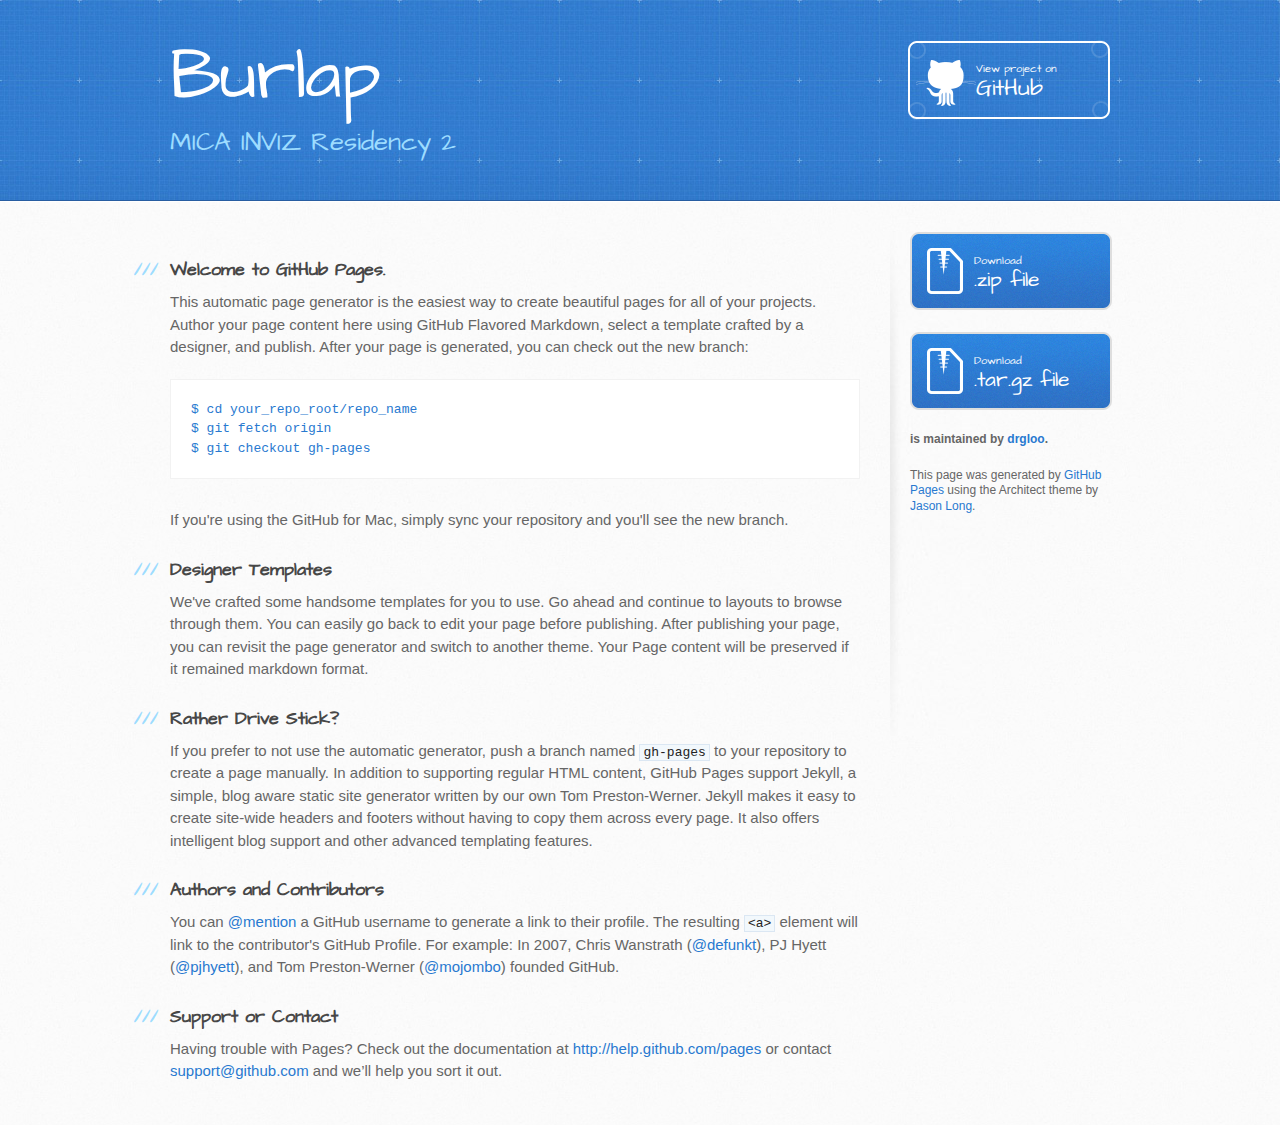
<file: index.html>
<!DOCTYPE html>
<html>
  <head>
    <meta charset='utf-8'>
    <meta http-equiv="X-UA-Compatible" content="chrome=1">
    <meta name="viewport" content="width=device-width, initial-scale=1, maximum-scale=1">
    <link href='https://fonts.googleapis.com/css?family=Architects+Daughter' rel='stylesheet' type='text/css'>
    <link rel="stylesheet" type="text/css" href="stylesheets/stylesheet.css" media="screen" />
    <link rel="stylesheet" type="text/css" href="stylesheets/pygment_trac.css" media="screen" />
    <link rel="stylesheet" type="text/css" href="stylesheets/print.css" media="print" />

    <!--[if lt IE 9]>
    <script src="//html5shiv.googlecode.com/svn/trunk/html5.js"></script>
    <![endif]-->

    <title>Burlap by drgloo</title>
  </head>

  <body>
    <header>
      <div class="inner">
        <h1>Burlap</h1>
        <h2>MICA INVIZ Residency 2</h2>
        <a href="https://github.com/drgloo/Burlap" class="button"><small>View project on</small>GitHub</a>
      </div>
    </header>

    <div id="content-wrapper">
      <div class="inner clearfix">
        <section id="main-content">
          <h3>
<a name="welcome-to-github-pages" class="anchor" href="#welcome-to-github-pages"><span class="octicon octicon-link"></span></a>Welcome to GitHub Pages.</h3>

<p>This automatic page generator is the easiest way to create beautiful pages for all of your projects. Author your page content here using GitHub Flavored Markdown, select a template crafted by a designer, and publish. After your page is generated, you can check out the new branch:</p>

<pre><code>$ cd your_repo_root/repo_name
$ git fetch origin
$ git checkout gh-pages
</code></pre>

<p>If you're using the GitHub for Mac, simply sync your repository and you'll see the new branch.</p>

<h3>
<a name="designer-templates" class="anchor" href="#designer-templates"><span class="octicon octicon-link"></span></a>Designer Templates</h3>

<p>We've crafted some handsome templates for you to use. Go ahead and continue to layouts to browse through them. You can easily go back to edit your page before publishing. After publishing your page, you can revisit the page generator and switch to another theme. Your Page content will be preserved if it remained markdown format.</p>

<h3>
<a name="rather-drive-stick" class="anchor" href="#rather-drive-stick"><span class="octicon octicon-link"></span></a>Rather Drive Stick?</h3>

<p>If you prefer to not use the automatic generator, push a branch named <code>gh-pages</code> to your repository to create a page manually. In addition to supporting regular HTML content, GitHub Pages support Jekyll, a simple, blog aware static site generator written by our own Tom Preston-Werner. Jekyll makes it easy to create site-wide headers and footers without having to copy them across every page. It also offers intelligent blog support and other advanced templating features.</p>

<h3>
<a name="authors-and-contributors" class="anchor" href="#authors-and-contributors"><span class="octicon octicon-link"></span></a>Authors and Contributors</h3>

<p>You can <a href="https://github.com/blog/821" class="user-mention">@mention</a> a GitHub username to generate a link to their profile. The resulting <code>&lt;a&gt;</code> element will link to the contributor's GitHub Profile. For example: In 2007, Chris Wanstrath (<a href="https://github.com/defunkt" class="user-mention">@defunkt</a>), PJ Hyett (<a href="https://github.com/pjhyett" class="user-mention">@pjhyett</a>), and Tom Preston-Werner (<a href="https://github.com/mojombo" class="user-mention">@mojombo</a>) founded GitHub.</p>

<h3>
<a name="support-or-contact" class="anchor" href="#support-or-contact"><span class="octicon octicon-link"></span></a>Support or Contact</h3>

<p>Having trouble with Pages? Check out the documentation at <a href="http://help.github.com/pages">http://help.github.com/pages</a> or contact <a href="mailto:support@github.com">support@github.com</a> and we’ll help you sort it out.</p>
        </section>

        <aside id="sidebar">
          <a href="https://github.com/drgloo/Burlap/zipball/master" class="button">
            <small>Download</small>
            .zip file
          </a>
          <a href="https://github.com/drgloo/Burlap/tarball/master" class="button">
            <small>Download</small>
            .tar.gz file
          </a>

          <p class="repo-owner"><a href="https://github.com/drgloo/Burlap"></a> is maintained by <a href="https://github.com/drgloo">drgloo</a>.</p>

          <p>This page was generated by <a href="https://pages.github.com">GitHub Pages</a> using the Architect theme by <a href="https://twitter.com/jasonlong">Jason Long</a>.</p>
        </aside>
      </div>
    </div>

  
  </body>
</html>
</file>
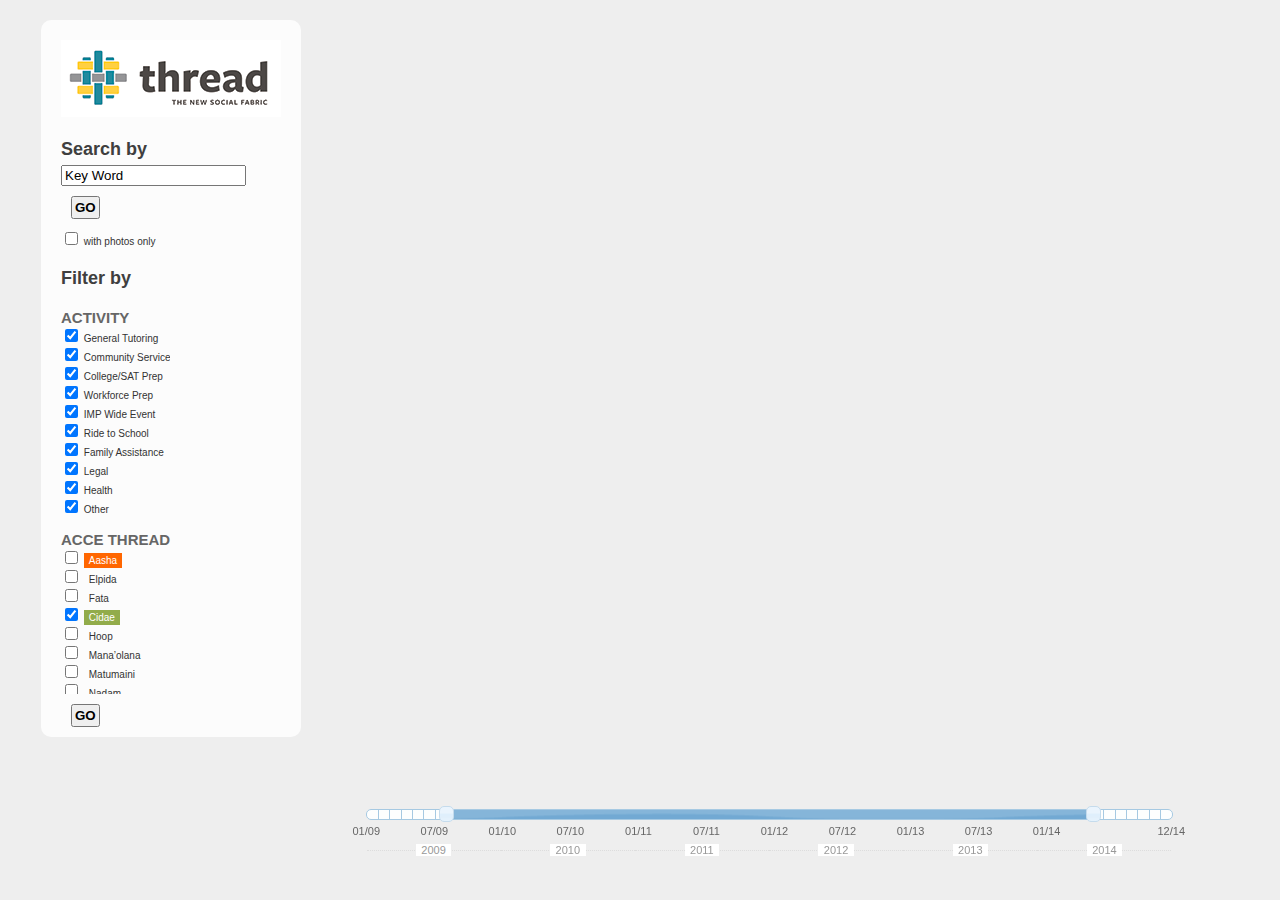
<file: GeoJSON/StarkJA_onehouse.html>
<!DOCTYPE html>
<html>
<head>
<meta charset=utf-8 />
<title>GeoJSON Marker from URL</title>

<meta name='viewport' content='width=device-width, initial-scale=1.0, maximum-scale=1.0, user-scalable=no' />
<script src='https://api.tiles.mapbox.com/mapbox.js/v1.6.2/mapbox.js'></script>
<link href='https://api.tiles.mapbox.com/mapbox.js/v1.6.2/mapbox.css' rel='stylesheet' />



  <link rel="stylesheet" type="text/css" href="styles.css">


<!--time slider related stuff start-->

<script type="text/javascript" src="slider/js/jquery-1.3.2.min.js"></script>
	<script type="text/javascript" src="slider/js/jquery-ui-1.7.1.custom.min.js"></script>
	<script type="text/javascript" src="slider/js/selectToUISlider.jQuery.js"></script>
	<link rel="stylesheet" href="slider/css/redmond/jquery-ui-1.7.1.custom.css" type="text/css" />
	<link rel="Stylesheet" href="slider/css/ui.slider.extras.css" type="text/css" />
	<style type="text/css">
		body {font-size: 62.5%; font-family:"Segoe UI","Helvetica Neue",Helvetica,Arial,sans-serif; }
		fieldset { border:0; margin: 0em; height: 12em; margin-left: 33em; }	
		label {font-weight: normal; float: left; margin-right: .5em; font-size: 1.1em;}
		select {margin-right: 1em; float: left;}
		.ui-slider {clear: both; top: 5em;}
	</style>
	<script type="text/javascript">
		$(function(){
			//demo 1
			var abc = $('select#speed').selectToUISlider().next();
					
			//demo 2
			$('select#valueA, select#valueB').selectToUISlider();
		
			//demo 3
			$('select#valueAA, select#valueBB').selectToUISlider({
				labels: 12
			});
			
			//fix color 
			fixToolTipColor();
		});
		//purely for theme-switching demo... ignore this unless you're using a theme switcher
		//quick function for tooltip color match
		function fixToolTipColor(){
			//grab the bg color from the tooltip content - set top border of pointer to same
			$('.ui-tooltip-pointer-down-inner').each(function(){
				var bWidth = $('.ui-tooltip-pointer-down-inner').css('borderTopWidth');
				var bColor = $(this).parents('.ui-slider-tooltip').css('backgroundColor')
				$(this).css('border-top', bWidth+' solid '+bColor);
			});	
		}
	</script>
	<!-- jQuery UI theme switcher -->
	<script type="text/javascript" src="http://ui.jquery.com/applications/themeroller/themeswitchertool/"></script>
	<script type="text/javascript"> $(function(){ $('<div style="position: absolute; right: 20px; margin-top: -40px" />').appendTo('body').themeswitcher({onSelect: function(){ setTimeout(fixToolTipColor, 800); }}); });</script>
<!-- time slider related stuff end-->


</head>
<body>


<div id='map'></div>


<div id="left_nav"><a href="StarkJA_test.html"><img src="Dummy_Logo.png" alt=""/></a> <span>
  <h2>Search by</h2>
  <input type="text" value="Key Word">
  <span class="submit">
  <input type="submit" name="submit" id="submit" value="GO" class="go">
  </span>
  <div>
    <input type="checkbox">
    with photos only</div>
  <h2>Filter by</h2>
  <div class="filter_by">
    <div>
      <h3>Activity</h3>
      <ul>
        <li>
          <input type="checkbox" checked>
          General Tutoring </li>
        <li>
          <input type="checkbox" checked>
          Community Service </li>
        <li>
          <input type="checkbox" checked>
          College/SAT Prep </li>
        <li>
          <input type="checkbox" checked>
          Workforce Prep </li>
        <li>
          <input type="checkbox" checked>
          IMP Wide Event </li>
        <li>
          <input type="checkbox" checked>
          Ride to School </li>
        <li>
          <input type="checkbox" checked>
          Family Assistance </li>
        <li>
          <input type="checkbox" checked>
          Legal </li>
        <li>
          <input type="checkbox" checked>
          Health </li>
        <li>
          <input type="checkbox" checked>
          Other </li>
      </ul>
    </div>
   
   
    <div >
      <h3>ACCE Thread</h3>
      <ul class="house">
   
          <li class="aasha">
         <input type="checkbox" style="background: none; color: #333;" > <span class="active">Aasha</span> </li>
        <li class="elpida">
          <input type="checkbox" >
          <span  class="active" style="background: none; color: #333;">Elpida</span> </li>
        <li class="fata">
          <input type="checkbox" >
          <span  class="active" style="background: none; color: #333;" >Fata</span> </li>
        <li class="gidae">
          <input type="checkbox" checked>
          <span class="active">Cidae</span> </li>
        <li class="hoop">
          <input type="checkbox">
          <span>Hoop</span> </li>
        <li class="manaolana">
          <input type="checkbox">
          <span>Mana’olana</span> </li>
        <li class="matumaini">
          <input type="checkbox" >
          <span>Matumaini</span> </li>
        <li class="nadam">
          <input type="checkbox">
          <span>Nadam</span> </li>
        <li class="nadezhda">
          <input type="checkbox">
          <span>Nadezhda</span> </li>
        <li class="nadzieja">
          <input type="checkbox">
          <span>Nadzieja</span> </li>
        <li class="nozomi">
          <input type="checkbox">
          <span>Nozomi</span> </li>
        <li class="pagasa">
          <input type="checkbox">
          <span>Pagasa</span> </li>
        <li class="toivoa">
          <input type="checkbox">
          <span>Toivoa</span> </li>
        <li class="ummak">
          <input type="checkbox">
          <span>Ummak</span> </li>
        <li class="ummeed">
          <input type="checkbox">
          <span>Ummeed</span> </li>
        <li class="xiwang">
          <input type="checkbox">
          <span>Xiwang</span> </li>
        
      </ul>
    </div>
    
    <div >
      <h3>Dunbar Thread</h3>
      
   
      <ul  class="house">
   
<li class="aile">
         <input type="checkbox" checked> <span class="active">Aile </span> </li>
         <li class="gajok">
         <input type="checkbox" checked> <span class="active">Gajok </span> </li>
       
       <li class="gesin">
         <input type="checkbox" checked> <span class="active">Gesin  </span> </li>
       
       <li class="lyali">
         <input type="checkbox" checked> <span class="active">Iyali  </span> </li>
       
       <li class="jiating">
         <input type="checkbox"> <span>Jiating</span> </li>
       
       <li class="kazoku">
         <input type="checkbox"> <span>Kazoku  </span> </li>
       
       <li class="khandaan">
         <input type="checkbox" checked> <span class="active"> Khandaan  </span> </li>
       
       <li class="ohana">
         <input type="checkbox"> <span class="one">Ohana  </span> </li>
       
       <li class="oikogeneia ">
         <input type="checkbox"> <span>Oikogeneia </span> </li>
       
       <li class="pamilya">
         <input type="checkbox"> <span >Pamilya  </span> </li>
       
       <li class="parivar">
         <input type="checkbox" checked> <span class="active">Parivar  </span> </li>
       
       <li class="perhe">
         <input type="checkbox"> <span>Perhe  </span> </li>
       
       <li class="porodica">
         <input type="checkbox"> <span>Porodica  </span> </li>
       
       <li class="rodzina" >
         <input type="checkbox"> <span>Rodzina  </span> </li>
       
       <li class="semja" >
         <input type="checkbox"> <span >Sem’ja  </span> </li>
       
       <li class="semejestvo" >
         <input type="checkbox" checked> <span class="active">Semejestvo </span> </li>
       
       
        
      </ul>
    </div>
  </div>
  <div>
    <input type="submit" name="submit" id="submit" value="GO" class="go">
  </div>
</div>



<form action="#" style="
    position: fixed;
    bottom: 20px;
    width: 90%;
    right: 10em;
    font-style: bold;
">
		<!-- demo 1 -->
		<fieldset style="display: none;">
			<label for="speed">Select a Speed:</label>
			<select name="speed" id="speed">
				<option value="Slower">Slower</option>
				<option value="Slow">Slow</option>
				<option value="Med" selected="selected">Med</option>
				<option value="Fast">Fast</option>
				<option value="Faster">Faster</option>
			</select>
		</fieldset>
		
		<!-- demo 2 -->
		<fieldset  style="display: none;">
			<label for="valueA">From:</label>
			<select name="valueA" id="valueA">
				<option value="6am">6:00</option>
				<option value="7am">7:00</option>
				<option value="8am">8:00</option>
				<option value="9am" selected="selected">9:00</option>
				<option value="10am">10:00</option>
				<option value="11am">11:00</option>
				<option value="Noon">Noon</option>
				<option value="1pm">1:00</option>
				<option value="2pm">2:00</option>
				<option value="3pm">3:00</option>
				<option value="4pm">4:00</option>
				<option value="5pm">5:00</option>
				<option value="6pm">6:00</option>
				<option value="7pm">7:00</option>
				<option value="8pm">8:00</option>
				<option value="9pm">9:00</option>
				<option value="10pm">10:00</option>
				<option value="11pm">11:00</option>
				<option value="12pm">12:00</option>
			</select>
	
			<label for="valueB">To:</label>
			<select name="valueB" id="valueB">
				<option value="6am">6:00</option>
				<option value="7am">7:00</option>
				<option value="8am">8:00</option>
				<option value="9am">9:00</option>
				<option value="10am">10:00</option>
				<option value="11am">11:00</option>
				<option value="Noon">Noon</option>
				<option value="1pm">1:00</option>
				<option value="2pm">2:00</option>
				<option value="3pm">3:00</option>
				<option value="4pm">4:00</option>
				<option value="5pm">5:00</option>
				<option value="6pm">6:00</option>
				<option value="7pm">7:00</option>
				<option value="8pm">8:00</option>
				<option value="9pm" selected="selected">9:00</option>
				<option value="10pm">10:00</option>
				<option value="11pm">11:00</option>
				<option value="12pm">12:00</option>
			</select>
		</fieldset>
		
		
		<!-- demo 3 -->
		<fieldset>
			<label for="valueAA" style="display: none;">From:</label>
			<select name="valueAA" id="valueAA" style="display: none;">
				<optgroup label="2009">
					<option value="01/09">Jan 09</option>
					<option value="02/09">Feb 09</option>
					<option value="03/09">Mar 09</option>
					<option value="03/09">Apr 09</option>
					<option value="03/09">May 09</option>
					<option value="06/09">Jun 09</option>
					<option value="07/09">Jul 09</option>
					<option value="08/03" selected="selected">Aug 09</option>
					<option value="09/09">Sep 09</option>
					<option value="10/09">Oct 09</option>
					<option value="11/09">Nov 09</option>
					<option value="12/09">Dec 09</option>
				</optgroup>
				<optgroup label="2010">
					<option value="01/10">Jan 10 </option>
					<option value="02/10">Feb 10 </option>
					<option value="03/10">Mar 10 </option>
					<option value="04/10">Apr 10 </option>
					<option value="04/10">May 10 </option>
					<option value="06/10">Jun 10 </option>
					<option value="07/10">Jul 10 </option>
					<option value="08/10">Aug 10 </option>
					<option value="09/10">Sep 10 </option>
					<option value="10/10">Oct 10 </option>
					<option value="11/10">Nov 10 </option>
					<option value="12/10">Dec 10 </option>
				</optgroup>
				<optgroup label="2011">
					<option value="01/11">Jan 11</option>
					<option value="02/11">Feb 11</option>
					<option value="03/11">Mar 11</option>
					<option value="04/11">Apr 11</option>
					<option value="05/11">May 11</option>
					<option value="06/11">Jun 11</option>
					<option value="07/11">Jul 11</option>
					<option value="08/11">Aug 11</option>
					<option value="09/11">Sep 11</option>
					<option value="10/11">Oct 11</option>
					<option value="11/11">Nov 11</option>
					<option value="12/11">Dec 11</option>
				</optgroup>
				<optgroup label="2012">
					<option value="01/12">Jan 12</option>
					<option value="02/12">Feb 12</option>
					<option value="03/12">Mar 12</option>
					<option value="04/12">Apr 12</option>
					<option value="06/12">May 12</option>
					<option value="06/12">Jun 12</option>
					<option value="07/12">Jul 12</option>
					<option value="08/12">Aug 12</option>
					<option value="09/12">Sep 12</option>
					<option value="10/12">Oct 12</option>
					<option value="11/12">Nov 12</option>
					<option value="12/12">Dec 12</option>
				</optgroup>
				<optgroup label="2013">
					<option value="01/13">Jan13</option>
					<option value="02/13">Feb13</option>
					<option value="03/13">Mar13</option>
					<option value="04/13">Apr13</option>
					<option value="05/13">May13</option>
					<option value="06/13">Jun13</option>
					<option value="07/13">Jul13</option>
					<option value="08/13">Aug13</option>
					<option value="09/13">Sep13</option>
					<option value="10/13">Oct13</option>
					<option value="11/13">Nov13</option>
					<option value="12/13">Dec13</option>
				</optgroup>
				<optgroup label="2014">
					<option value="01/14">Jan 14</option>
					<option value="02/14">Feb 14</option>
					<option value="03/14">Mar 14</option>
					<option value="04/14">Apr 14</option>
					<option value="05/14">May 14</option>
					<option value="06/14">Jun 14</option>
					<option value="07/14">Jul 14</option>
					<option value="08/14">Aug 14</option>
					<option value="09/14">Sep 14</option>
					<option value="10/14">Oct 14</option>
					<option value="11/14">Nov 14</option>
					<option value="12/14">Dec 14</option>
				</optgroup>
			</select>
	
			<label for="valueBB" style="display: none;">To:</label>
			<select name="valueBB" id="valueBB" style="display: none;">
				<optgroup label="2009">
					<option value="01/09">Jan 09</option>
					<option value="02/09">Feb 09</option>
					<option value="03/09">Mar 09</option>
					<option value="03/09">Apr 09</option>
					<option value="03/09">May 09</option>
					<option value="06/09">Jun 09</option>
					<option value="07/09">Jul 09</option>
					<option value="08/09">Aug 09</option>
					<option value="09/09">Sep 09</option>
					<option value="10/09">Oct 09</option>
					<option value="11/09">Nov 09</option>
					<option value="12/09">Dec 09</option>
				</optgroup>
				<optgroup label="2010">
					<option value="01/10">Jan 10 </option>
					<option value="02/10">Feb 10 </option>
					<option value="03/10">Mar 10 </option>
					<option value="04/10">Apr 10 </option>
					<option value="04/10">May 10 </option>
					<option value="06/10">Jun 10 </option>
					<option value="07/10">Jul 10 </option>
					<option value="08/10">Aug 10 </option>
					<option value="09/10">Sep 10 </option>
					<option value="10/10">Oct 10 </option>
					<option value="11/10">Nov 10 </option>
					<option value="12/10">Dec 10 </option>
				</optgroup>
				<optgroup label="2011">
					<option value="01/11">Jan 11</option>
					<option value="02/11">Feb 11</option>
					<option value="03/11">Mar 11</option>
					<option value="04/11">Apr 11</option>
					<option value="05/11">May 11</option>
					<option value="06/11">Jun 11</option>
					<option value="07/11">Jul 11</option>
					<option value="08/11">Aug 11</option>
					<option value="09/11">Sep 11</option>
					<option value="10/11">Oct 11</option>
					<option value="11/11">Nov 11</option>
					<option value="12/11">Dec 11</option>
				</optgroup>
				<optgroup label="2012">
					<option value="01/12">Jan 12</option>
					<option value="02/12">Feb 12</option>
					<option value="03/12">Mar 12</option>
					<option value="04/12">Apr 12</option>
					<option value="06/12">May 12</option>
					<option value="06/12">Jun 12</option>
					<option value="07/12">Jul 12</option>
					<option value="08/12">Aug 12</option>
					<option value="09/12">Sep 12</option>
					<option value="10/12">Oct 12</option>
					<option value="11/12">Nov 12</option>
					<option value="12/12">Dec 12</option>
				</optgroup>
				<optgroup label="2013">
					<option value="01/13">Jan13</option>
					<option value="02/13">Feb13</option>
					<option value="03/13">Mar13</option>
					<option value="04/13">Apr13</option>
					<option value="07/13">May13</option>
					<option value="07/13">Jun13</option>
					<option value="07/13">Jul13</option>
					<option value="08/13">Aug 13</option>
					<option value="09/13">Sep13</option>
					<option value="10/13">Oct13</option>
					<option value="11/13">Nov13</option>
					<option value="12/13">Dec13</option>
				</optgroup>
				<optgroup label="2014">
					<option value="01/14">Jan 14</option>
					<option value="02/14">Feb 14</option>
					<option value="03/14">Mar 14</option>
					<option value="04/14">Apr 14</option>
					<option value="05/14" selected="selected">May 14</option>
                    
                    <!--
					<option value="06/14">Jun 14</option>
					<option value="07/14">Jul 14</option>
					<option value="08/14">Aug 14</option>
					<option value="09/14">Sep 14</option>
					<option value="10/14">Oct 14</option>
					<option value="11/14">Nov 14</option>
					<option value="12/14"  >Dec 14</option>-->
                 
				</optgroup>
			</select>
		</fieldset>
	</form>


<script src='js-single.js'></script>
</body>
</html>
</file>
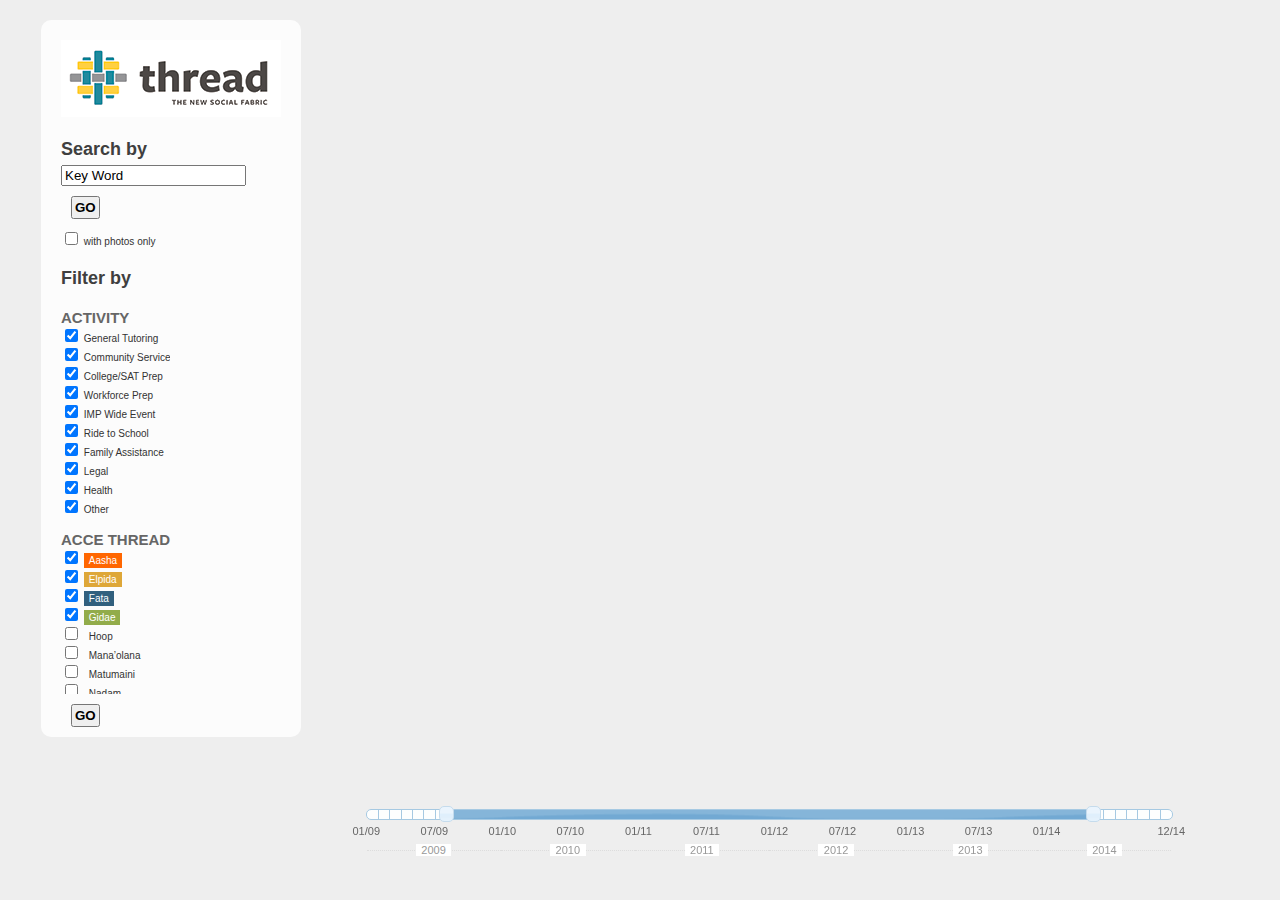
<file: GeoJSON/StarkJA_test.html>
<!DOCTYPE html>
<html>
<head>
<meta charset=utf-8 />
<title>GeoJSON Marker from URL</title>

<meta name='viewport' content='width=device-width, initial-scale=1.0, maximum-scale=1.0, user-scalable=no' />
<script src='https://api.tiles.mapbox.com/mapbox.js/v1.6.2/mapbox.js'></script>
<link href='https://api.tiles.mapbox.com/mapbox.js/v1.6.2/mapbox.css' rel='stylesheet' />



  <link rel="stylesheet" type="text/css" href="styles.css">


<!--time slider related stuff start-->

<script type="text/javascript" src="slider/js/jquery-1.3.2.min.js"></script>
	<script type="text/javascript" src="slider/js/jquery-ui-1.7.1.custom.min.js"></script>
	<script type="text/javascript" src="slider/js/selectToUISlider.jQuery.js"></script>
	<link rel="stylesheet" href="slider/css/redmond/jquery-ui-1.7.1.custom.css" type="text/css" />
	<link rel="Stylesheet" href="slider/css/ui.slider.extras.css" type="text/css" />
	<style type="text/css">
		body {font-size: 62.5%; font-family:"Segoe UI","Helvetica Neue",Helvetica,Arial,sans-serif; }
		fieldset { border:0; margin: 0em; height: 12em; margin-left: 33em; }	
		label {font-weight: normal; float: left; margin-right: .5em; font-size: 1.1em;}
		select {margin-right: 1em; float: left;}
		.ui-slider {clear: both; top: 5em;}
	</style>
	<script type="text/javascript">
		$(function(){
			//demo 1
			var abc = $('select#speed').selectToUISlider().next();
					
			//demo 2
			$('select#valueA, select#valueB').selectToUISlider();
		
			//demo 3
			$('select#valueAA, select#valueBB').selectToUISlider({
				labels: 12
			});
			
			//fix color 
			fixToolTipColor();
		});
		//purely for theme-switching demo... ignore this unless you're using a theme switcher
		//quick function for tooltip color match
		function fixToolTipColor(){
			//grab the bg color from the tooltip content - set top border of pointer to same
			$('.ui-tooltip-pointer-down-inner').each(function(){
				var bWidth = $('.ui-tooltip-pointer-down-inner').css('borderTopWidth');
				var bColor = $(this).parents('.ui-slider-tooltip').css('backgroundColor')
				$(this).css('border-top', bWidth+' solid '+bColor);
			});	
		}
	</script>
	<!-- jQuery UI theme switcher -->
	<script type="text/javascript" src="http://ui.jquery.com/applications/themeroller/themeswitchertool/"></script>
	<script type="text/javascript"> $(function(){ $('<div style="position: absolute; right: 20px; margin-top: -40px" />').appendTo('body').themeswitcher({onSelect: function(){ setTimeout(fixToolTipColor, 800); }}); });</script>
<!-- time slider related stuff end-->


</head>
<body>


<div id='map'></div>


<div id="left_nav"><img src="Dummy_Logo.png" alt=""/> <span>
  <h2>Search by</h2>
  <input type="text" value="Key Word">
  <span class="submit">
  <input type="submit" name="submit" id="submit" value="GO" class="go">
  </span>
  <div>
    <input type="checkbox">
    with photos only</div>
  <h2>Filter by</h2>
  <div class="filter_by">
    <div>
      <h3>Activity</h3>
      <ul>
        <li>
          <input type="checkbox" checked>
          General Tutoring </li>
        <li>
          <input type="checkbox" checked>
          Community Service </li>
        <li>
          <input type="checkbox" checked>
          College/SAT Prep </li>
        <li>
          <input type="checkbox" checked>
          Workforce Prep </li>
        <li>
          <input type="checkbox" checked>
          IMP Wide Event </li>
        <li>
          <input type="checkbox" checked>
          Ride to School </li>
        <li>
          <input type="checkbox" checked>
          Family Assistance </li>
        <li>
          <input type="checkbox" checked>
          Legal </li>
        <li>
          <input type="checkbox" checked>
          Health </li>
        <li>
          <input type="checkbox" checked>
          Other </li>
      </ul>
    </div>
   
   
    <div >
      <h3>ACCE Thread</h3>
      <ul class="house">
   
          <li class="aasha">
         <input type="checkbox" checked> <span class="active">Aasha</span> </li>
        <li class="elpida">
          <input type="checkbox" checked>
          <span  class="active">Elpida</span> </li>
        <li class="fata">
          <input type="checkbox" checked>
          <span  class="active">Fata</span> </li>
        <li class="gidae">
          <input type="checkbox" checked>
          <span class="active">Gidae</span> </li>
        <li class="hoop">
          <input type="checkbox">
          <span>Hoop</span> </li>
        <li class="manaolana">
          <input type="checkbox">
          <span>Mana’olana</span> </li>
        <li class="matumaini">
          <input type="checkbox" >
          <span>Matumaini</span> </li>
        <li class="nadam">
          <input type="checkbox">
          <span>Nadam</span> </li>
        <li class="nadezhda">
          <input type="checkbox">
          <span>Nadezhda</span> </li>
        <li class="nadzieja">
          <input type="checkbox">
          <span>Nadzieja</span> </li>
        <li class="nozomi">
          <input type="checkbox">
          <span>Nozomi</span> </li>
        <li class="pagasa">
          <input type="checkbox">
          <span>Pagasa</span> </li>
        <li class="toivoa">
          <input type="checkbox">
          <span>Toivoa</span> </li>
        <li class="ummak">
          <input type="checkbox">
          <span>Ummak</span> </li>
        <li class="ummeed">
          <input type="checkbox">
          <span>Ummeed</span> </li>
        <li class="xiwang">
          <input type="checkbox">
          <span>Xiwang</span> </li>
        
      </ul>
    </div>
    
    <div >
      <h3>Dunbar Thread</h3>
      
   
      <ul  class="house">
   
<li class="aile">
         <input type="checkbox" checked> <span class="active">Aile </span> </li>
         <li class="gajok">
         <input type="checkbox" checked> <span class="active">Gajok </span> </li>
       
       <li class="gesin">
         <input type="checkbox" checked> <span class="active">Gesin  </span> </li>
       
       <li class="lyali">
         <input type="checkbox" checked> <span class="active">Iyali  </span> </li>
       
       <li class="jiating">
         <input type="checkbox"> <span>Jiating</span> </li>
       
       <li class="kazoku">
         <input type="checkbox"> <span>Kazoku  </span> </li>
       
       <li class="khandaan">
         <input type="checkbox" checked> <span class="active"> Khandaan  </span> </li>
       
       <li class="ohana">
         <input type="checkbox"> <span class="one">Ohana  </span> </li>
       
       <li class="oikogeneia ">
         <input type="checkbox"> <span>Oikogeneia </span> </li>
       
       <li class="pamilya">
         <input type="checkbox"> <span >Pamilya  </span> </li>
       
       <li class="parivar">
         <input type="checkbox" checked> <span class="active">Parivar  </span> </li>
       
       <li class="perhe">
         <input type="checkbox"> <span>Perhe  </span> </li>
       
       <li class="porodica">
         <input type="checkbox"> <span>Porodica  </span> </li>
       
       <li class="rodzina" >
         <input type="checkbox"> <span>Rodzina  </span> </li>
       
       <li class="semja" >
         <input type="checkbox"> <span >Sem’ja  </span> </li>
       
       <li class="semejestvo" >
         <input type="checkbox" checked> <span class="active">Semejestvo </span> </li>
       
       
        
      </ul>
    </div>
  </div>
  <div>
    <input type="submit" name="submit" id="submit" value="GO" class="go">
  </div>
</div>



<form action="#" style="
    position: fixed;
    bottom: 20px;
    width: 90%;
    right: 10em;
    font-style: bold;
">
		<!-- demo 1 -->
		<fieldset style="display: none;">
			<label for="speed">Select a Speed:</label>
			<select name="speed" id="speed">
				<option value="Slower">Slower</option>
				<option value="Slow">Slow</option>
				<option value="Med" selected="selected">Med</option>
				<option value="Fast">Fast</option>
				<option value="Faster">Faster</option>
			</select>
		</fieldset>
		
		<!-- demo 2 -->
		<fieldset  style="display: none;">
			<label for="valueA">From:</label>
			<select name="valueA" id="valueA">
				<option value="6am">6:00</option>
				<option value="7am">7:00</option>
				<option value="8am">8:00</option>
				<option value="9am" selected="selected">9:00</option>
				<option value="10am">10:00</option>
				<option value="11am">11:00</option>
				<option value="Noon">Noon</option>
				<option value="1pm">1:00</option>
				<option value="2pm">2:00</option>
				<option value="3pm">3:00</option>
				<option value="4pm">4:00</option>
				<option value="5pm">5:00</option>
				<option value="6pm">6:00</option>
				<option value="7pm">7:00</option>
				<option value="8pm">8:00</option>
				<option value="9pm">9:00</option>
				<option value="10pm">10:00</option>
				<option value="11pm">11:00</option>
				<option value="12pm">12:00</option>
			</select>
	
			<label for="valueB">To:</label>
			<select name="valueB" id="valueB">
				<option value="6am">6:00</option>
				<option value="7am">7:00</option>
				<option value="8am">8:00</option>
				<option value="9am">9:00</option>
				<option value="10am">10:00</option>
				<option value="11am">11:00</option>
				<option value="Noon">Noon</option>
				<option value="1pm">1:00</option>
				<option value="2pm">2:00</option>
				<option value="3pm">3:00</option>
				<option value="4pm">4:00</option>
				<option value="5pm">5:00</option>
				<option value="6pm">6:00</option>
				<option value="7pm">7:00</option>
				<option value="8pm">8:00</option>
				<option value="9pm" selected="selected">9:00</option>
				<option value="10pm">10:00</option>
				<option value="11pm">11:00</option>
				<option value="12pm">12:00</option>
			</select>
		</fieldset>
		
		
		<!-- demo 3 -->
		<fieldset>
			<label for="valueAA" style="display: none;">From:</label>
			<select name="valueAA" id="valueAA" style="display: none;">
				<optgroup label="2009">
					<option value="01/09">Jan 09</option>
					<option value="02/09">Feb 09</option>
					<option value="03/09">Mar 09</option>
					<option value="03/09">Apr 09</option>
					<option value="03/09">May 09</option>
					<option value="06/09">Jun 09</option>
					<option value="07/09">Jul 09</option>
					<option value="08/03" selected="selected">Aug 09</option>
					<option value="09/09">Sep 09</option>
					<option value="10/09">Oct 09</option>
					<option value="11/09">Nov 09</option>
					<option value="12/09">Dec 09</option>
				</optgroup>
				<optgroup label="2010">
					<option value="01/10">Jan 10 </option>
					<option value="02/10">Feb 10 </option>
					<option value="03/10">Mar 10 </option>
					<option value="04/10">Apr 10 </option>
					<option value="04/10">May 10 </option>
					<option value="06/10">Jun 10 </option>
					<option value="07/10">Jul 10 </option>
					<option value="08/10">Aug 10 </option>
					<option value="09/10">Sep 10 </option>
					<option value="10/10">Oct 10 </option>
					<option value="11/10">Nov 10 </option>
					<option value="12/10">Dec 10 </option>
				</optgroup>
				<optgroup label="2011">
					<option value="01/11">Jan 11</option>
					<option value="02/11">Feb 11</option>
					<option value="03/11">Mar 11</option>
					<option value="04/11">Apr 11</option>
					<option value="05/11">May 11</option>
					<option value="06/11">Jun 11</option>
					<option value="07/11">Jul 11</option>
					<option value="08/11">Aug 11</option>
					<option value="09/11">Sep 11</option>
					<option value="10/11">Oct 11</option>
					<option value="11/11">Nov 11</option>
					<option value="12/11">Dec 11</option>
				</optgroup>
				<optgroup label="2012">
					<option value="01/12">Jan 12</option>
					<option value="02/12">Feb 12</option>
					<option value="03/12">Mar 12</option>
					<option value="04/12">Apr 12</option>
					<option value="06/12">May 12</option>
					<option value="06/12">Jun 12</option>
					<option value="07/12">Jul 12</option>
					<option value="08/12">Aug 12</option>
					<option value="09/12">Sep 12</option>
					<option value="10/12">Oct 12</option>
					<option value="11/12">Nov 12</option>
					<option value="12/12">Dec 12</option>
				</optgroup>
				<optgroup label="2013">
					<option value="01/13">Jan13</option>
					<option value="02/13">Feb13</option>
					<option value="03/13">Mar13</option>
					<option value="04/13">Apr13</option>
					<option value="05/13">May13</option>
					<option value="06/13">Jun13</option>
					<option value="07/13">Jul13</option>
					<option value="08/13">Aug13</option>
					<option value="09/13">Sep13</option>
					<option value="10/13">Oct13</option>
					<option value="11/13">Nov13</option>
					<option value="12/13">Dec13</option>
				</optgroup>
				<optgroup label="2014">
					<option value="01/14">Jan 14</option>
					<option value="02/14">Feb 14</option>
					<option value="03/14">Mar 14</option>
					<option value="04/14">Apr 14</option>
					<option value="05/14">May 14</option>
					<option value="06/14">Jun 14</option>
					<option value="07/14">Jul 14</option>
					<option value="08/14">Aug 14</option>
					<option value="09/14">Sep 14</option>
					<option value="10/14">Oct 14</option>
					<option value="11/14">Nov 14</option>
					<option value="12/14">Dec 14</option>
				</optgroup>
			</select>
	
			<label for="valueBB" style="display: none;">To:</label>
			<select name="valueBB" id="valueBB" style="display: none;">
				<optgroup label="2009">
					<option value="01/09">Jan 09</option>
					<option value="02/09">Feb 09</option>
					<option value="03/09">Mar 09</option>
					<option value="03/09">Apr 09</option>
					<option value="03/09">May 09</option>
					<option value="06/09">Jun 09</option>
					<option value="07/09">Jul 09</option>
					<option value="08/09">Aug 09</option>
					<option value="09/09">Sep 09</option>
					<option value="10/09">Oct 09</option>
					<option value="11/09">Nov 09</option>
					<option value="12/09">Dec 09</option>
				</optgroup>
				<optgroup label="2010">
					<option value="01/10">Jan 10 </option>
					<option value="02/10">Feb 10 </option>
					<option value="03/10">Mar 10 </option>
					<option value="04/10">Apr 10 </option>
					<option value="04/10">May 10 </option>
					<option value="06/10">Jun 10 </option>
					<option value="07/10">Jul 10 </option>
					<option value="08/10">Aug 10 </option>
					<option value="09/10">Sep 10 </option>
					<option value="10/10">Oct 10 </option>
					<option value="11/10">Nov 10 </option>
					<option value="12/10">Dec 10 </option>
				</optgroup>
				<optgroup label="2011">
					<option value="01/11">Jan 11</option>
					<option value="02/11">Feb 11</option>
					<option value="03/11">Mar 11</option>
					<option value="04/11">Apr 11</option>
					<option value="05/11">May 11</option>
					<option value="06/11">Jun 11</option>
					<option value="07/11">Jul 11</option>
					<option value="08/11">Aug 11</option>
					<option value="09/11">Sep 11</option>
					<option value="10/11">Oct 11</option>
					<option value="11/11">Nov 11</option>
					<option value="12/11">Dec 11</option>
				</optgroup>
				<optgroup label="2012">
					<option value="01/12">Jan 12</option>
					<option value="02/12">Feb 12</option>
					<option value="03/12">Mar 12</option>
					<option value="04/12">Apr 12</option>
					<option value="06/12">May 12</option>
					<option value="06/12">Jun 12</option>
					<option value="07/12">Jul 12</option>
					<option value="08/12">Aug 12</option>
					<option value="09/12">Sep 12</option>
					<option value="10/12">Oct 12</option>
					<option value="11/12">Nov 12</option>
					<option value="12/12">Dec 12</option>
				</optgroup>
				<optgroup label="2013">
					<option value="01/13">Jan13</option>
					<option value="02/13">Feb13</option>
					<option value="03/13">Mar13</option>
					<option value="04/13">Apr13</option>
					<option value="07/13">May13</option>
					<option value="07/13">Jun13</option>
					<option value="07/13">Jul13</option>
					<option value="08/13">Aug 13</option>
					<option value="09/13">Sep13</option>
					<option value="10/13">Oct13</option>
					<option value="11/13">Nov13</option>
					<option value="12/13">Dec13</option>
				</optgroup>
				<optgroup label="2014">
					<option value="01/14">Jan 14</option>
					<option value="02/14">Feb 14</option>
					<option value="03/14">Mar 14</option>
					<option value="04/14">Apr 14</option>
					<option value="05/14" selected="selected">May 14</option>
                    
                    <!--
					<option value="06/14">Jun 14</option>
					<option value="07/14">Jul 14</option>
					<option value="08/14">Aug 14</option>
					<option value="09/14">Sep 14</option>
					<option value="10/14">Oct 14</option>
					<option value="11/14">Nov 14</option>
					<option value="12/14"  >Dec 14</option>-->
                 
				</optgroup>
			</select>
		</fieldset>
	</form>


<script src='js.js'></script>
</body>
</html>
</file>
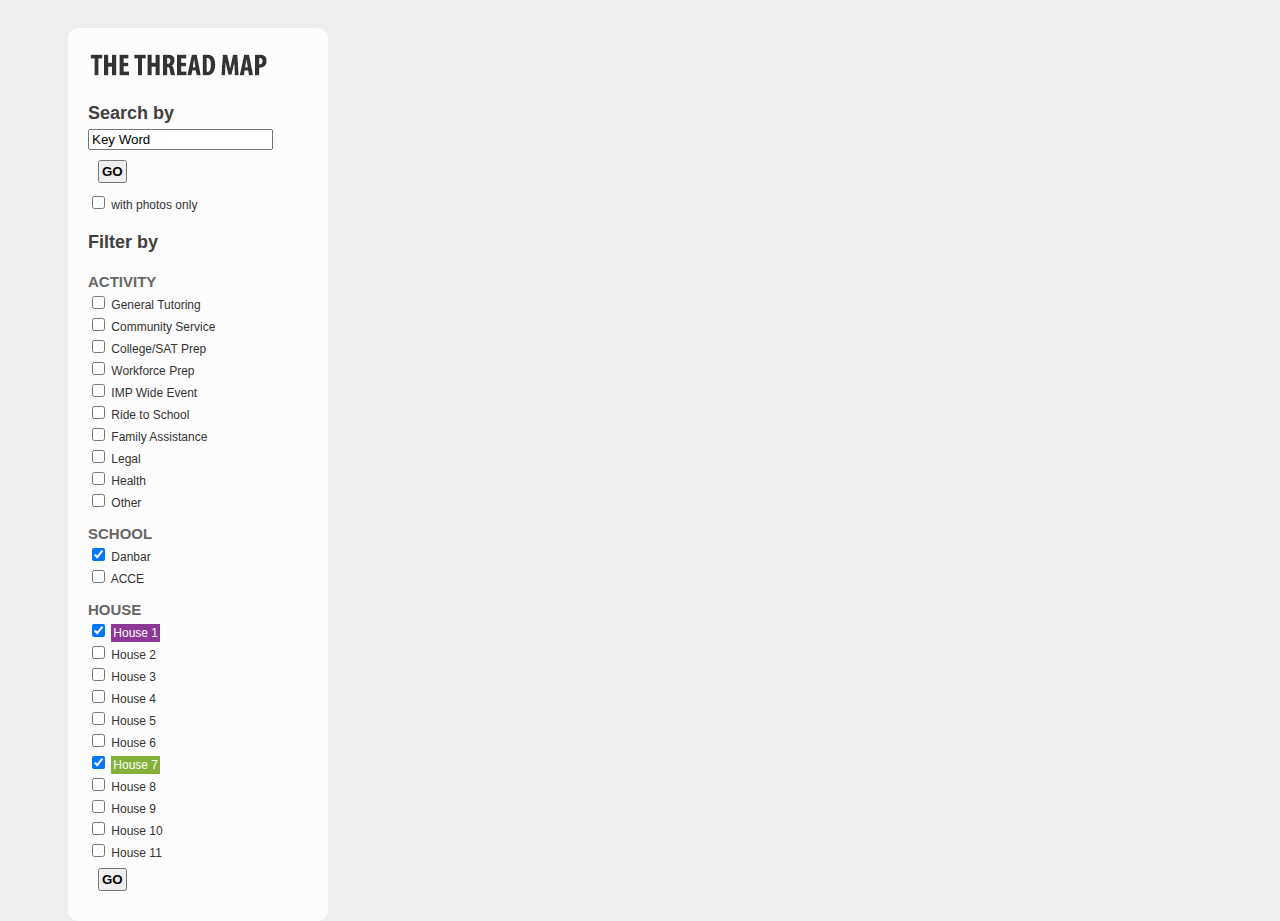
<file: imp_html_prototype/imp.html>
<!doctype html>
<html>
<head>
<meta charset="UTF-8">
<title>IMP</title>
<meta name='viewport' content='width=device-width, initial-scale=1.0, maximum-scale=1.0, user-scalable=no' />
<script src='https://api.tiles.mapbox.com/mapbox.js/v1.6.2/mapbox.js'></script>
<link href='https://api.tiles.mapbox.com/mapbox.js/v1.6.2/mapbox.css' rel='stylesheet' />
<style>
body {
	font-family: Myriad pro, Arial, Verdana, Helvetica, sans-serif;
	font-size: 12px;
	color: #333;
	background-color: #eee;
}
#map {
	position: absolute;
	top: 0;
	bottom: 0;
	width: 100%;
}
#left_nav {
	width: 220px;
	background-color: #fff;
	padding: 20px;
	margin: 20px 60px;
	overflow: auto;
	-moz-border-radius: 10px;
	-webkit-border-radius: 10px;
	border-radius: 10px; /* future proofing */
	-khtml-border-radius: 10px; /* for old Konqueror browsers */
	position: absolute;
	z-index: 10000;
	background: rgba(255, 255,255,0.8);
}
#left_nav li {
	list-style-type: none;
	padding: 3px 0 0 0;
	display: block;
}
#left_nav ul {
	float: left;
	padding: 0;
	margin: 0;
	display: block;
	overflow: auto;
}
#left_nav div {
	display: block;
	overflow: auto;
}
h2 {
	font-size: 18px;
	padding: 0;
	margin: 20px 0 5px 0;
	color: #3f3f3f;
}
h3 {
	font-size: 15px;
	color: #666;
	text-transform: uppercase;
	padding: 0;
	margin: 15px 0 0 0;
}
span.one, span.seven {
	display: inline;
	padding: 2px;
	color: #fff;
}
span.one {
	background-color: #8d3796;
}
span.seven {
	background-color: #85b13b;
}
div.submit input {
	font-weight: bold;
	padding: 5px 10px;
	margin: 10px;
}
.go {
	font-weight: bold;
	padding: 2px;
	margin: 10px;
}
.filter_by {
	overflow: auto;
	height: 600px;
}
</style>
</head>

<body>
<div id="map"></div>
<script>
var map = L.mapbox.map('map', 'examples.map-zgrqqx0w')
    .setView([	39.307849, -76.621526], 15);
	

	
	
</script>
<div id="left_nav"><img src="header_img.png" width="180" height="32" alt=""/> <span>
  <h2>Search by</h2>
  <input type="text" value="Key Word">
  <span class="submit">
  <input type="submit" name="submit" id="submit" value="GO" class="go">
  </span>
  <div>
    <input type="checkbox">
    with photos only</div>
  <h2>Filter by</h2>
  <div class="filter_by">
    <div>
      <h3>Activity</h3>
      <ul>
        <li>
          <input type="checkbox">
          General Tutoring </li>
        <li>
          <input type="checkbox">
          Community Service </li>
        <li>
          <input type="checkbox">
          College/SAT Prep </li>
        <li>
          <input type="checkbox">
          Workforce Prep </li>
        <li>
          <input type="checkbox">
          IMP Wide Event </li>
        <li>
          <input type="checkbox">
          Ride to School </li>
        <li>
          <input type="checkbox">
          Family Assistance </li>
        <li>
          <input type="checkbox">
          Legal </li>
        <li>
          <input type="checkbox">
          Health </li>
        <li>
          <input type="checkbox">
          Other </li>
      </ul>
    </div>
    <div >
      <h3>School</h3>
      <ul>
        <li>
          <input type="checkbox" checked>
          Danbar </li>
        <li>
          <input type="checkbox">
          ACCE</li>
      </ul>
    </div>
    <div >
      <h3>House</h3>
      <ul>
        <li>
          <input type="checkbox" checked>
          <span class="one">House 1</span> </li>
        <li>
          <input type="checkbox">
          <span>House 2</span> </li>
        <li>
          <input type="checkbox">
          <span>House 3</span> </li>
        <li>
          <input type="checkbox">
          <span>House 4</span> </li>
        <li>
          <input type="checkbox">
          <span>House 5</span> </li>
        <li>
          <input type="checkbox">
          <span>House 6</span> </li>
        <li>
          <input type="checkbox" checked>
          <span class="seven">House 7</span> </li>
        <li>
          <input type="checkbox">
          <span>House 8</span> </li>
        <li>
          <input type="checkbox">
          <span>House 9</span> </li>
        <li>
          <input type="checkbox">
          <span>House 10</span> </li>
        <li>
          <input type="checkbox">
          <span>House 11</span> </li>
        <li>
          <input type="checkbox">
          <span>House 12</span> </li>
        <li>
          <input type="checkbox">
          <span>House 6</span> </li>
        <li>
          <input type="checkbox">
          <span>House 13</span> </li>
        <li>
          <input type="checkbox">
          <span>House 14</span> </li>
        <li>
          <input type="checkbox">
          <span>House 15</span> </li>
        <li>
          <input type="checkbox">
          <span>House 16</span> </li>
      </ul>
    </div>
  </div>
  <div>
    <input type="submit" name="submit" id="submit" value="GO" class="go">
  </div>
</div>
</body>
</html>
</file>
<file: stylesheets/pygment_trac.css>
.highlight  { background: #ffffff; }
.highlight .c { color: #999988; font-style: italic } /* Comment */
.highlight .err { color: #a61717; background-color: #e3d2d2 } /* Error */
.highlight .k { font-weight: bold } /* Keyword */
.highlight .o { font-weight: bold } /* Operator */
.highlight .cm { color: #999988; font-style: italic } /* Comment.Multiline */
.highlight .cp { color: #999999; font-weight: bold } /* Comment.Preproc */
.highlight .c1 { color: #999988; font-style: italic } /* Comment.Single */
.highlight .cs { color: #999999; font-weight: bold; font-style: italic } /* Comment.Special */
.highlight .gd { color: #000000; background-color: #ffdddd } /* Generic.Deleted */
.highlight .gd .x { color: #000000; background-color: #ffaaaa } /* Generic.Deleted.Specific */
.highlight .ge { font-style: italic } /* Generic.Emph */
.highlight .gr { color: #aa0000 } /* Generic.Error */
.highlight .gh { color: #999999 } /* Generic.Heading */
.highlight .gi { color: #000000; background-color: #ddffdd } /* Generic.Inserted */
.highlight .gi .x { color: #000000; background-color: #aaffaa } /* Generic.Inserted.Specific */
.highlight .go { color: #888888 } /* Generic.Output */
.highlight .gp { color: #555555 } /* Generic.Prompt */
.highlight .gs { font-weight: bold } /* Generic.Strong */
.highlight .gu { color: #800080; font-weight: bold; } /* Generic.Subheading */
.highlight .gt { color: #aa0000 } /* Generic.Traceback */
.highlight .kc { font-weight: bold } /* Keyword.Constant */
.highlight .kd { font-weight: bold } /* Keyword.Declaration */
.highlight .kn { font-weight: bold } /* Keyword.Namespace */
.highlight .kp { font-weight: bold } /* Keyword.Pseudo */
.highlight .kr { font-weight: bold } /* Keyword.Reserved */
.highlight .kt { color: #445588; font-weight: bold } /* Keyword.Type */
.highlight .m { color: #009999 } /* Literal.Number */
.highlight .s { color: #d14 } /* Literal.String */
.highlight .na { color: #008080 } /* Name.Attribute */
.highlight .nb { color: #0086B3 } /* Name.Builtin */
.highlight .nc { color: #445588; font-weight: bold } /* Name.Class */
.highlight .no { color: #008080 } /* Name.Constant */
.highlight .ni { color: #800080 } /* Name.Entity */
.highlight .ne { color: #990000; font-weight: bold } /* Name.Exception */
.highlight .nf { color: #990000; font-weight: bold } /* Name.Function */
.highlight .nn { color: #555555 } /* Name.Namespace */
.highlight .nt { color: #000080 } /* Name.Tag */
.highlight .nv { color: #008080 } /* Name.Variable */
.highlight .ow { font-weight: bold } /* Operator.Word */
.highlight .w { color: #bbbbbb } /* Text.Whitespace */
.highlight .mf { color: #009999 } /* Literal.Number.Float */
.highlight .mh { color: #009999 } /* Literal.Number.Hex */
.highlight .mi { color: #009999 } /* Literal.Number.Integer */
.highlight .mo { color: #009999 } /* Literal.Number.Oct */
.highlight .sb { color: #d14 } /* Literal.String.Backtick */
.highlight .sc { color: #d14 } /* Literal.String.Char */
.highlight .sd { color: #d14 } /* Literal.String.Doc */
.highlight .s2 { color: #d14 } /* Literal.String.Double */
.highlight .se { color: #d14 } /* Literal.String.Escape */
.highlight .sh { color: #d14 } /* Literal.String.Heredoc */
.highlight .si { color: #d14 } /* Literal.String.Interpol */
.highlight .sx { color: #d14 } /* Literal.String.Other */
.highlight .sr { color: #009926 } /* Literal.String.Regex */
.highlight .s1 { color: #d14 } /* Literal.String.Single */
.highlight .ss { color: #990073 } /* Literal.String.Symbol */
.highlight .bp { color: #999999 } /* Name.Builtin.Pseudo */
.highlight .vc { color: #008080 } /* Name.Variable.Class */
.highlight .vg { color: #008080 } /* Name.Variable.Global */
.highlight .vi { color: #008080 } /* Name.Variable.Instance */
.highlight .il { color: #009999 } /* Literal.Number.Integer.Long */

.type-csharp .highlight .k { color: #0000FF }
.type-csharp .highlight .kt { color: #0000FF }
.type-csharp .highlight .nf { color: #000000; font-weight: normal }
.type-csharp .highlight .nc { color: #2B91AF }
.type-csharp .highlight .nn { color: #000000 }
.type-csharp .highlight .s { color: #A31515 }
.type-csharp .highlight .sc { color: #A31515 }
</file>
<file: stylesheets/print.css>
html, body, div, span, applet, object, iframe,
h1, h2, h3, h4, h5, h6, p, blockquote, pre,
a, abbr, acronym, address, big, cite, code,
del, dfn, em, img, ins, kbd, q, s, samp,
small, strike, strong, sub, sup, tt, var,
b, u, i, center,
dl, dt, dd, ol, ul, li,
fieldset, form, label, legend,
table, caption, tbody, tfoot, thead, tr, th, td,
article, aside, canvas, details, embed, 
figure, figcaption, footer, header, hgroup, 
menu, nav, output, ruby, section, summary,
time, mark, audio, video {
  margin: 0;
  padding: 0;
  border: 0;
  font-size: 100%;
  font: inherit;
  vertical-align: baseline;
}
/* HTML5 display-role reset for older browsers */
article, aside, details, figcaption, figure, 
footer, header, hgroup, menu, nav, section {
  display: block;
}
body {
  line-height: 1;
}
ol, ul {
  list-style: none;
}
blockquote, q {
  quotes: none;
}
blockquote:before, blockquote:after,
q:before, q:after {
  content: '';
  content: none;
}
table {
  border-collapse: collapse;
  border-spacing: 0;
}
body {
  font-size: 13px;
  line-height: 1.5; 
  font-family: 'Helvetica Neue', Helvetica, Arial, serif;
  color: #000;
}

a {
  color: #d5000d;
  font-weight: bold;
}

header {
  padding-top: 35px;
  padding-bottom: 10px;
}

header h1 {
  font-weight: bold;
  letter-spacing: -1px;
  font-size: 48px;
  color: #303030;
  line-height: 1.2;
}

header h2 {
  letter-spacing: -1px;
  font-size: 24px;
  color: #aaa;
  font-weight: normal;
  line-height: 1.3;
}
#downloads {
  display: none;
}
#main_content {
  padding-top: 20px;
}

code, pre {
  font-family: Monaco, "Bitstream Vera Sans Mono", "Lucida Console", Terminal;
  color: #222;
  margin-bottom: 30px;
  font-size: 12px;
}

code {
  padding: 0 3px;
}

pre {
  border: solid 1px #ddd;
  padding: 20px;
  overflow: auto;
}
pre code {
  padding: 0;
}

ul, ol, dl {
  margin-bottom: 20px;
}


/* COMMON STYLES */

table {
  width: 100%;
  border: 1px solid #ebebeb;
}

th {
  font-weight: 500;
}

td {
  border: 1px solid #ebebeb;
  text-align: center; 
  font-weight: 300;
}

form {
  background: #f2f2f2;
  padding: 20px;
  
}


/* GENERAL ELEMENT TYPE STYLES */

h1 {
  font-size: 2.8em;
} 

h2 {
  font-size: 22px;
  font-weight: bold;
  color: #303030;
  margin-bottom: 8px;
} 

h3 {
  color: #d5000d;
  font-size: 18px;
  font-weight: bold;
  margin-bottom: 8px;
} 
 
h4 {
  font-size: 16px;
  color: #303030;
  font-weight: bold;
} 

h5 {
  font-size: 1em;
  color: #303030;
} 

h6 {
  font-size: .8em;
  color: #303030;
} 

p {
  font-weight: 300;
  margin-bottom: 20px;
}
 
a {
  text-decoration: none;
}

p a {
  font-weight: 400;
}

blockquote {
  font-size: 1.6em;
  border-left: 10px solid #e9e9e9;
  margin-bottom: 20px;
  padding: 0 0 0 30px;
}

ul li {
  list-style: disc inside;
  padding-left: 20px;
}

ol li {
  list-style: decimal inside;
  padding-left: 3px;
}

dl dd {
  font-style: italic;
  font-weight: 100;
}

footer {
  margin-top: 40px;
  padding-top: 20px;
  padding-bottom: 30px;
  font-size: 13px;
  color: #aaa;
}

footer a {
  color: #666;
}

/* MISC */
.clearfix:after {
  clear: both;
  content: '.';
  display: block;
  visibility: hidden;
  height: 0;
}

.clearfix {display: inline-block;}
* html .clearfix {height: 1%;}
.clearfix {display: block;}
</file>
<file: GeoJSON/styles.css>
@charset "UTF-8";
/* CSS Document */



  #map { position:absolute; top:0; bottom:0; width:100%; }

body {
	font-family: Myriad pro, Arial, Verdana, Helvetica, sans-serif;
	font-size: 12px;
	color: #333;
	background-color: #eee;
	margin: 0;
	padding: 0;
}
#map {
	position: absolute;
	top: 0;
	bottom: 0;
	width: 100%;
}
#left_nav {
	width: 220px;
	background-color: #fff;
	padding: 20px;
	margin: 20px 60px;
	overflow: auto;
	-moz-border-radius: 10px;
	-webkit-border-radius: 10px;
	border-radius: 10px; /* future proofing */
	-khtml-border-radius: 10px; /* for old Konqueror browsers */
	position: absolute;
	z-index: 10000;
	background: rgba(255, 255,255,0.8);
	left: -19px;
	margin-bottom: 0;
	padding-bottom: 0;
}
#left_nav li {
	list-style-type: none;
	padding: 0;
	display: block;
}
#left_nav ul {
	float: left;
	padding: 0;
	margin: 0;
	display: block;
	overflow: auto;
}
#left_nav div {
	display: block;
	overflow: auto;
}
h2 {
	font-size: 18px;
	padding: 0;
	margin: 20px 0 5px 0;
	color: #3f3f3f;
}
h3 {
	font-size: 15px;
	color: #666;
	text-transform: uppercase;
	padding: 0;
	margin: 15px 0 0 0;
}

ul.house li span {
	display: inline;
	padding: 2px 5px;	
	
	}

ul.house li span.active, ul.house li:hover
{
	
color: #fff;	
	}

ul.house li.aasha span.active, ul.house li.aasha:hover
{
	background-color: #ff6600;
}

ul.house li.elpida span.active, ul.house li.elpida:hover
{
	background-color: #dea738;
}

ul.house li.fata span.active, ul.house li.fata:hover
{
	background-color: #31607e;
}


ul.house li.gidae span.active, ul.house li.gidae:hover
{
	background-color: #92ac4a;
}


ul.house li.hoop span.active, ul.house li.hoop:hover
{
	background-color: #0938e0;
}




ul.house li.manaolana span.active, ul.house li.manaolana:hover
{
	background-color: #610127;
}

ul.house li.matumaini span.active, ul.house li.matumaini:hover
{
	background-color: #7e0b80;
}

ul.house li.nadam span.active, ul.house li.nadam:hover
{
	background-color: #b55891;
	
}
ul.house li.nadezhda span.active, ul.house li.nadezhda:hover
{
	background-color: #b55891;
}
ul.house li.nadzieja span.active, ul.house li.nadzieja:hover
{
	background-color: #b55891;
}

ul.house li.nozomi span.active, ul.house li.nozomi:hover
{
	background-color: #9acefe;
}



ul.house li.pagasa span.active, ul.house li.pagasa:hover
{
	background-color: #5cb1ae;
}

ul.house li.toivoa span.active, ul.house li.toivoa:hover
{
	background-color: #781100;
}



ul.house li.ummak span.active, ul.house li.ummak:hover
{
	background-color: #2f3c71;
}

ul.house li.ummeed span.active, ul.house li.ummeed:hover
{
	background-color: #e0523c;
}



ul.house li.xiwang span.active, ul.house li.xiwang:hover
{
	background-color: #b22c11;
}

ul.house li.aile span.active, ul.house li.aile:hover
{
	background-color: #ff6600;
}



ul.house li.gajok span.active, ul.house li.gajok:hover
{
	background-color: #199d5c;
}

ul.house li.gesin span.active, ul.house li.gesin:hover
{
	background-color: #b8b830;
}

ul.house li.lyali span.active, ul.house li.lyali:hover
{
	background-color: #1a3e58;
}

ul.house li.khandaan
 span.active, ul.house li.khandaan
:hover
{
	background-color: #5cb1ae;
}




ul.house li.parivar span.active, ul.house li.parivar:hover
{
	background-color: #4b5320;
}


ul.house li.semejstvo span.active, ul.house li.semejstvo:hover
{
	background-color: #5e52a4;
}


ul.house li.jiating span.active, ul.house li.jiating:hover
{
	background-color: #781100;
}



ul.house li.kazoku span.active, ul.house li.kazoku:hover
{
	background-color: #d374a5;
}




ul.house li.ohana span.active, ul.house li.ohana:hover
{
	background-color: #0c4f26;
}

ul.house li.oikogeneia span.active, ul.house li.oikogeneia:hover
{
	background-color: #9bca3e;
}


ul.house li.pamilya span.active, ul.house li.pamilya:hover
{
	background-color: #7e0b80;
}


ul.house li.perhe span.active, ul.house li.perhe:hover
{
	background-color: #b9a88c;
}

ul.house li.porodica span.active, ul.house li.porodica:hover
{
	background-color: #b9a88c;
}


ul.house li.rodzina span.active, ul.house li.rodzina:hover
{
	background-color: #e0523c;
}



ul.house li.semja span.active, ul.house li.semja:hover
{
	background-color: #5ff82e;
}


ul.house li.semejestvo span.active, ul.house li.semejestvo:hover
{
	background-color: #5e52a4;
}



div.submit input {
	font-weight: bold;
	padding: 5px 10px;
	margin: 10px;
}
.go {
	font-weight: bold;
	padding: 2px;
	margin: 10px;
}
.filter_by {
	overflow: auto;
	height: 400px;
}

.leaflet-popup img {
    width: 100% !important; 
}
</file>
<file: GeoJSON/slider/css/ui.slider.extras.css>
/*NEW SLIDER STYLES FOR SCALE, ETC*/
/* slider widget */
.ui-slider  {
	text-decoration: none !important;
}
.ui-slider .ui-slider-handle  {
	overflow: visible !important;
}
.ui-slider .ui-slider-tooltip {
	display: none;
}
.ui-slider .screenReaderContext {
	position: absolute;
	width: 0;
	height: 0;
	overflow: hidden;
	left: -999999999px;
}
.ui-slider .ui-state-active .ui-slider-tooltip, .ui-slider .ui-state-focus .ui-slider-tooltip, .ui-slider .ui-state-hover .ui-slider-tooltip {
	display: block;
	position: absolute;
	bottom: 2.5em;
	text-align: center;
	padding: .3em .2em .4em;
	font-size: .9em;
	width: 8em;
	margin-left: -3.7em;
}
.ui-slider .ui-slider-tooltip .ui-tooltip-pointer-down, .ui-slider .ui-slider-tooltip .ui-tooltip-pointer-down-inner {
	position: absolute; 
	display: block;
	width:0; 
	height:0; 
	border-bottom-width: 0;
	background: none;
}
.ui-slider .ui-slider-tooltip .ui-tooltip-pointer-down {	
	border-left: 7px dashed transparent; 
	border-right: 7px dashed transparent;
	border-top-width: 8px;
	bottom:	-8px;
	right: auto;
	left: 50%;
	margin-left: -7px;
}
.ui-slider .ui-slider-tooltip .ui-tooltip-pointer-down-inner {
	border-left: 6px dashed transparent; 
	border-right: 6px dashed transparent;
	border-top: 7px solid #fff;
	bottom:	auto;
	top: -9px;
	left: -6px;
}
.ui-slider a {
	text-decoration: none;
}
.ui-slider ol, .ui-slider li, .ui-slider dl, .ui-slider dd, .ui-slider dt {
	list-style: none;
	margin: 0;
	padding: 0;
}
.ui-slider ol, .ui-slider dl {
	position: relative;
	top: 1.3em;
	width: 100%;
}
.ui-slider dt {
	top: 1.5em;
	position: absolute;
	padding-top: .2em;
	text-align: center;
	border-bottom: 1px dotted #ddd;
	height: .7em;
	color: #999;
}
.ui-slider dt span {
	background: #fff;
	padding: 0 .5em;
}
.ui-slider li, .ui-slider dd {
	position: absolute;
	overflow: visible;
	color: #666;
}
.ui-slider span.ui-slider-label {
	position: absolute;
}
.ui-slider li span.ui-slider-label, .ui-slider dd span.ui-slider-label {
	display: none;
}
.ui-slider li span.ui-slider-label-show, .ui-slider dd span.ui-slider-label-show {
	display: block;
}
.ui-slider span.ui-slider-tic {
	position: absolute;
	left: 0;
	height: .8em;
	top: -1.3em;
}
.ui-slider li span.ui-widget-content, .ui-slider dd span.ui-widget-content {
	border-right: 0;
	border-left-width: 1px;
	border-left-style: solid;
	border-top: 0;
	border-bottom: 0;
}
.ui-slider .first .ui-slider-tic, .ui-slider .last .ui-slider-tic {
	display: none;
}
</file>
<file: stylesheets/stylesheet.css>
/* http://meyerweb.com/eric/tools/css/reset/ 
   v2.0 | 20110126
   License: none (public domain)
*/
html, body, div, span, applet, object, iframe,
h1, h2, h3, h4, h5, h6, p, blockquote, pre,
a, abbr, acronym, address, big, cite, code,
del, dfn, em, img, ins, kbd, q, s, samp,
small, strike, strong, sub, sup, tt, var,
b, u, i, center,
dl, dt, dd, ol, ul, li,
fieldset, form, label, legend,
table, caption, tbody, tfoot, thead, tr, th, td,
article, aside, canvas, details, embed, 
figure, figcaption, footer, header, hgroup, 
menu, nav, output, ruby, section, summary,
time, mark, audio, video {
	margin: 0;
	padding: 0;
	border: 0;
	font-size: 100%;
	font: inherit;
	vertical-align: baseline;
}
/* HTML5 display-role reset for older browsers */
article, aside, details, figcaption, figure, 
footer, header, hgroup, menu, nav, section {
	display: block;
}
body {
	line-height: 1;
}
ol, ul {
	list-style: none;
}
blockquote, q {
	quotes: none;
}
blockquote:before, blockquote:after,
q:before, q:after {
	content: '';
	content: none;
}
table {
	border-collapse: collapse;
	border-spacing: 0;
}

/* LAYOUT STYLES */
body {
  font-size: 15px;
  line-height: 1.5; 
  background: #fafafa url(../images/body-bg.jpg) 0 0 repeat;
  font-family: 'Helvetica Neue', Helvetica, Arial, serif;
  font-weight: 400;
  color: #666;
}

a {
  color: #2879d0;
}
a:hover {
  color: #2268b2;
}

header {
  padding-top: 40px;
  padding-bottom: 40px;
  font-family: 'Architects Daughter', 'Helvetica Neue', Helvetica, Arial, serif; 
  background: #2e7bcf url(../images/header-bg.jpg) 0 0 repeat-x;
  border-bottom: solid 1px #275da1;
}

header h1 {
  letter-spacing: -1px;
  font-size: 72px;
  color: #fff;
  line-height: 1;
  margin-bottom: 0.2em;
  width: 540px;
}

header h2 {
  font-size: 26px;
  color: #9ddcff;
  font-weight: normal;
  line-height: 1.3;
  width: 540px;
  letter-spacing: 0;
}

.inner {
  position: relative;
  width: 940px;
  margin: 0 auto;
}

#content-wrapper {
  border-top: solid 1px #fff;
  padding-top: 30px;
}

#main-content {
  width: 690px;
  float: left;
}

#main-content img {
  max-width: 100%;
}

aside#sidebar {
  width: 200px;
  padding-left: 20px;
  min-height: 504px;
  float: right;
  background: transparent url(../images/sidebar-bg.jpg) 0 0 no-repeat;
  font-size: 12px;
  line-height: 1.3;
}

aside#sidebar p.repo-owner,
aside#sidebar p.repo-owner a {
  font-weight: bold;
}

#downloads {
  margin-bottom: 40px;
}

a.button {
  width: 134px;
  height: 58px;
  line-height: 1.2;
  font-size: 23px;
  color: #fff;
  padding-left: 68px;
  padding-top: 22px;
  font-family: 'Architects Daughter', 'Helvetica Neue', Helvetica, Arial, serif; 
}
a.button small {
  display: block;
  font-size: 11px;
}
header a.button {
  position: absolute;
  right: 0;
  top: 0;
  background: transparent url(../images/github-button.png) 0 0 no-repeat;
}
aside a.button {
  width: 138px;
  padding-left: 64px;
  display: block;
  background: transparent url(../images/download-button.png) 0 0 no-repeat;
  margin-bottom: 20px;
  font-size: 21px;
}

code, pre {
  font-family: Monaco, "Bitstream Vera Sans Mono", "Lucida Console", Terminal, monospace;
  color: #222;
  margin-bottom: 30px;
  font-size: 13px;
}

code {
  background-color: #f2f8fc;
  border: solid 1px #dbe7f3;
  padding: 0 3px;
}

pre {
  padding: 20px;
  background: #fff;
  text-shadow: none;
  overflow: auto;
  border: solid 1px #f2f2f2;
}
pre code {
  color: #2879d0;
  background-color: #fff;
  border: none;
  padding: 0;
}

ul, ol, dl {
  margin-bottom: 20px;
}


/* COMMON STYLES */

hr {
  height: 1px;
  line-height: 1px;
  margin-top: 1em;
  padding-bottom: 1em;
  border: none;
  background: transparent url('../images/hr.png') 0 0 no-repeat;
}

table {
  width: 100%;
  border: 1px solid #ebebeb;
}

th {
  font-weight: 500;
}

td {
  border: 1px solid #ebebeb;
  text-align: center; 
  font-weight: 300;
}

form {
  background: #f2f2f2;
  padding: 20px;
  
}


/* GENERAL ELEMENT TYPE STYLES */

#main-content h1 {
  font-family: 'Architects Daughter', 'Helvetica Neue', Helvetica, Arial, serif; 
  font-size: 2.8em;
  letter-spacing: -1px;
  color: #474747;
} 

#main-content h1:before {
  content: "/";
  color: #9ddcff;
  padding-right: 0.3em;
  margin-left: -0.9em;
}

#main-content h2 {
  font-family: 'Architects Daughter', 'Helvetica Neue', Helvetica, Arial, serif; 
  font-size: 22px;
  font-weight: bold;
  margin-bottom: 8px;
  color: #474747;
} 
#main-content h2:before {
  content: "//";
  color: #9ddcff;
  padding-right: 0.3em;
  margin-left: -1.5em;
}

#main-content h3 {
  font-family: 'Architects Daughter', 'Helvetica Neue', Helvetica, Arial, serif; 
  font-size: 18px;
  font-weight: bold;
  margin-top: 24px;
  margin-bottom: 8px;
  color: #474747;
} 
 
#main-content h3:before {
  content: "///";
  color: #9ddcff;
  padding-right: 0.3em;
  margin-left: -2em;
}

#main-content h4 {
  font-family: 'Architects Daughter', 'Helvetica Neue', Helvetica, Arial, serif; 
  font-size: 15px;
  font-weight: bold;
  color: #474747;
} 

h4:before {
  content: "////";
  color: #9ddcff;
  padding-right: 0.3em;
  margin-left: -2.8em;
}

#main-content h5 {
  font-family: 'Architects Daughter', 'Helvetica Neue', Helvetica, Arial, serif; 
  font-size: 14px;
  color: #474747;
} 
h5:before {
  content: "/////";
  color: #9ddcff;
  padding-right: 0.3em;
  margin-left: -3.2em;
}

#main-content h6 {
  font-family: 'Architects Daughter', 'Helvetica Neue', Helvetica, Arial, serif; 
  font-size: .8em;
  color: #474747;
} 
h6:before {
  content: "//////";
  color: #9ddcff;
  padding-right: 0.3em;
  margin-left: -3.7em;
}

p {
  margin-bottom: 20px;
}
 
a {
  text-decoration: none;
}

p a {
  font-weight: 400;
}

blockquote {
  font-size: 1.6em;
  border-left: 10px solid #e9e9e9;
  margin-bottom: 20px;
  padding: 0 0 0 30px;
}

ul {
  list-style: disc inside;
  padding-left: 20px;
}

ol {
  list-style: decimal inside;
  padding-left: 3px;
}

dl dd {
  font-style: italic;
  font-weight: 100;
}

footer {
  background: transparent url('../images/hr.png') 0 0 no-repeat;
  margin-top: 40px;
  padding-top: 20px;
  padding-bottom: 30px;
  font-size: 13px;
  color: #aaa;
}

footer a {
  color: #666;
}
footer a:hover {
  color: #444;
}

/* MISC */
.clearfix:after {
  clear: both;
  content: '.';
  display: block;
  visibility: hidden;
  height: 0;
}

.clearfix {display: inline-block;}
* html .clearfix {height: 1%;}
.clearfix {display: block;}

/* #Media Queries
================================================== */

/* Smaller than standard 960 (devices and browsers) */
@media only screen and (max-width: 959px) {}

/* Tablet Portrait size to standard 960 (devices and browsers) */
@media only screen and (min-width: 768px) and (max-width: 959px) {
  .inner {
    width: 740px;
  }
  header h1, header h2 {
    width: 340px;
  }
  header h1 {
    font-size: 60px;
  }
  header h2 {
    font-size: 30px;
  }
  #main-content {
    width: 490px;
  }
  #main-content h1:before,
  #main-content h2:before,
  #main-content h3:before,
  #main-content h4:before,
  #main-content h5:before,
  #main-content h6:before {
    content: none;
    padding-right: 0;
    margin-left: 0;
  }
}

/* All Mobile Sizes (devices and browser) */
@media only screen and (max-width: 767px) {
  .inner {
    width: 93%;
  }
  header {
    padding: 20px 0;
  }
  header .inner {
    position: relative;
  }
  header h1, header h2 {
    width: 100%;
  }
  header h1 {
    font-size: 48px;
  }
  header h2 {
    font-size: 24px;
  }
  header a.button {
    background-image: none;
    width: auto;
    height: auto;
    display: inline-block;
    margin-top: 15px;
    padding: 5px 10px;
    position: relative;
    text-align: center;
    font-size: 13px;
    line-height: 1;
    background-color: #9ddcff;
    color: #2879d0;
    -moz-border-radius: 5px;
    -webkit-border-radius: 5px;                     
    border-radius: 5px;    
  }
  header a.button small {
    font-size: 13px;
    display: inline;
  }
  #main-content,
  aside#sidebar {
    float: none;
    width: 100% ! important;
  }
  aside#sidebar {
    background-image: none;
    margin-top: 20px;
    border-top: solid 1px #ddd;
    padding: 20px 0;
    min-height: 0;
  }
  aside#sidebar a.button {
    display: none;
  }
  #main-content h1:before,
  #main-content h2:before,
  #main-content h3:before,
  #main-content h4:before,
  #main-content h5:before,
  #main-content h6:before {
    content: none;
    padding-right: 0;
    margin-left: 0;
  }
}

/* Mobile Landscape Size to Tablet Portrait (devices and browsers) */
@media only screen and (min-width: 480px) and (max-width: 767px) {}

/* Mobile Portrait Size to Mobile Landscape Size (devices and browsers) */
@media only screen and (max-width: 479px) {}
</file>
